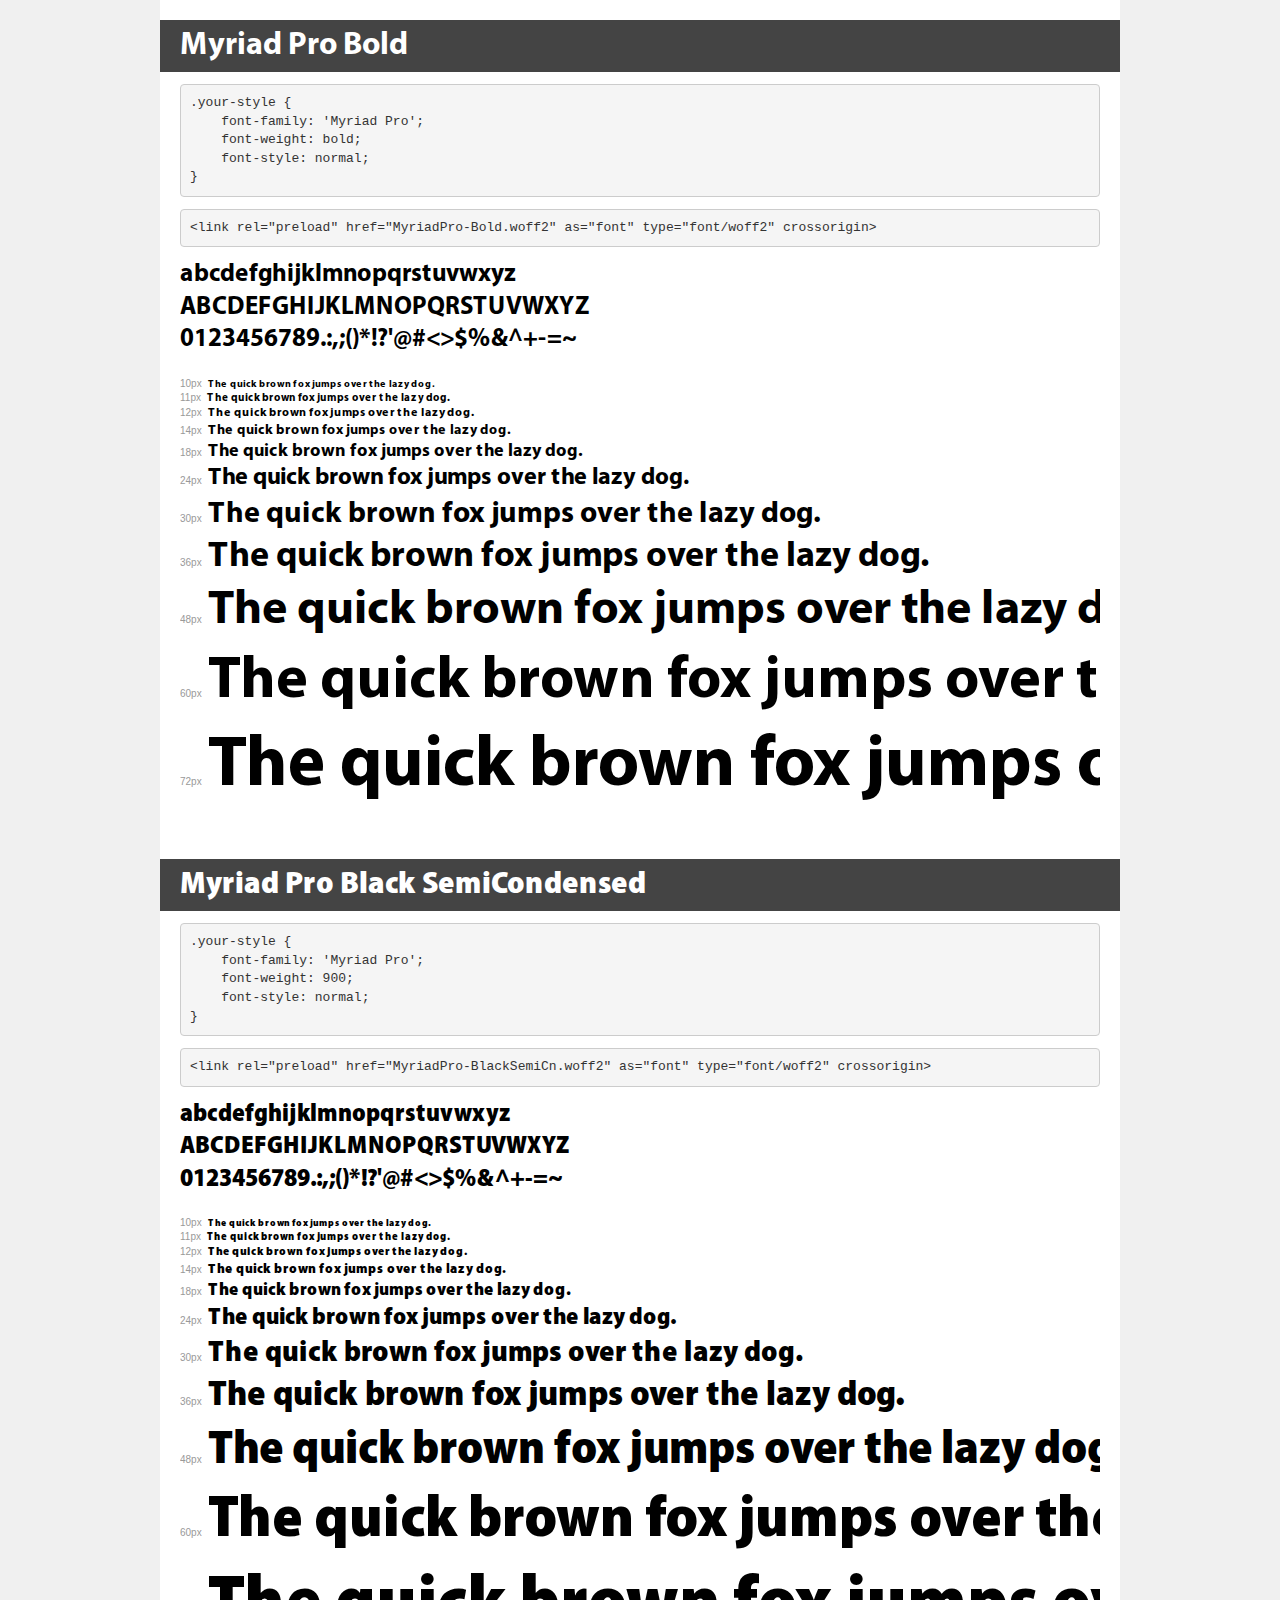
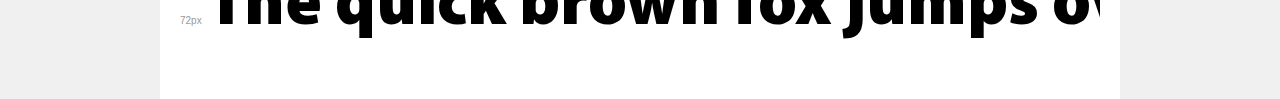
<file: font/demo.html>
<!DOCTYPE html>
<html lang="en">
<head>
    <meta charset="utf-8">
    <meta http-equiv="X-UA-Compatible" content="IE=edge">
    <meta name="viewport" content="width=device-width, initial-scale=1">
    <meta name="robots" content="noindex, noarchive">
    <meta name="format-detection" content="telephone=no">
    <title>Transfonter demo</title>
    <link href="stylesheet.css" rel="stylesheet">
    <style>
        /*
        http://meyerweb.com/eric/tools/css/reset/
        v2.0 | 20110126
        License: none (public domain)
        */
        html, body, div, span, applet, object, iframe,
        h1, h2, h3, h4, h5, h6, p, blockquote, pre,
        a, abbr, acronym, address, big, cite, code,
        del, dfn, em, img, ins, kbd, q, s, samp,
        small, strike, strong, sub, sup, tt, var,
        b, u, i, center,
        dl, dt, dd, ol, ul, li,
        fieldset, form, label, legend,
        table, caption, tbody, tfoot, thead, tr, th, td,
        article, aside, canvas, details, embed,
        figure, figcaption, footer, header, hgroup,
        menu, nav, output, ruby, section, summary,
        time, mark, audio, video {
            margin: 0;
            padding: 0;
            border: 0;
            font-size: 100%;
            font: inherit;
            vertical-align: baseline;
        }
        /* HTML5 display-role reset for older browsers */
        article, aside, details, figcaption, figure,
        footer, header, hgroup, menu, nav, section {
            display: block;
        }
        body {
            line-height: 1;
        }
        ol, ul {
            list-style: none;
        }
        blockquote, q {
            quotes: none;
        }
        blockquote:before, blockquote:after,
        q:before, q:after {
            content: '';
            content: none;
        }
        table {
            border-collapse: collapse;
            border-spacing: 0;
        }
        /* demo styles */
        body {
            background: #f0f0f0;
            color: #000;
        }
        .page {
            background: #fff;
            width: 920px;
            margin: 0 auto;
            padding: 20px 20px 0 20px;
            overflow: hidden;
        }
        .font-container {
            overflow-x: auto;
            overflow-y: hidden;
            margin-bottom: 40px;
            line-height: 1.3;
            white-space: nowrap;
            padding-bottom: 5px;
        }
        h1 {
            position: relative;
            background: #444;
            font-size: 32px;
            color: #fff;
            padding: 10px 20px;
            margin: 0 -20px 12px -20px;
        }
        .letters {
            font-size: 25px;
            margin-bottom: 20px;
        }
        .s10:before {
            content: '10px';
        }
        .s11:before {
            content: '11px';
        }
        .s12:before {
            content: '12px';
        }
        .s14:before {
            content: '14px';
        }
        .s18:before {
            content: '18px';
        }
        .s24:before {
            content: '24px';
        }
        .s30:before {
            content: '30px';
        }
        .s36:before {
            content: '36px';
        }
        .s48:before {
            content: '48px';
        }
        .s60:before {
            content: '60px';
        }
        .s72:before {
            content: '72px';
        }
        .s10:before, .s11:before, .s12:before, .s14:before,
        .s18:before, .s24:before, .s30:before, .s36:before,
        .s48:before, .s60:before, .s72:before {
            font-family: Arial, sans-serif;
            font-size: 10px;
            font-weight: normal;
            font-style: normal;
            color: #999;
            padding-right: 6px;
        }
        pre {
            display: block;
            padding: 9px;
            margin: 0 0 12px;
            font-family: Monaco, Menlo, Consolas, "Courier New", monospace;
            font-size: 13px;
            line-height: 1.428571429;
            color: #333;
            font-weight: normal;
            font-style: normal;
            background-color: #f5f5f5;
            border: 1px solid #ccc;
            overflow-x: auto;
            border-radius: 4px;
        }
        /* responsive */
        @media (max-width: 959px) {
            .page {
                width: auto;
                margin: 0;
            }
        }
    </style>
</head>
<body>
<div class="page">
    <div class="demo">
        <h1 style="font-family: 'Myriad Pro'; font-weight: bold; font-style: normal;">Myriad Pro Bold</h1>
        <pre title="Usage">.your-style {
    font-family: 'Myriad Pro';
    font-weight: bold;
    font-style: normal;
}</pre>
        <pre title="Preload (optional)">
&lt;link rel=&quot;preload&quot; href=&quot;MyriadPro-Bold.woff2&quot; as=&quot;font&quot; type=&quot;font/woff2&quot; crossorigin&gt;</pre>
        <div class="font-container" style="font-family: 'Myriad Pro'; font-weight: bold; font-style: normal;">
            <p class="letters">
                abcdefghijklmnopqrstuvwxyz<br>
ABCDEFGHIJKLMNOPQRSTUVWXYZ<br>
                0123456789.:,;()*!?'@#&lt;&gt;$%&^+-=~
            </p>
            <p class="s10" style="font-size: 10px;">The quick brown fox jumps over the lazy dog.</p>
            <p class="s11" style="font-size: 11px;">The quick brown fox jumps over the lazy dog.</p>
            <p class="s12" style="font-size: 12px;">The quick brown fox jumps over the lazy dog.</p>
            <p class="s14" style="font-size: 14px;">The quick brown fox jumps over the lazy dog.</p>
            <p class="s18" style="font-size: 18px;">The quick brown fox jumps over the lazy dog.</p>
            <p class="s24" style="font-size: 24px;">The quick brown fox jumps over the lazy dog.</p>
            <p class="s30" style="font-size: 30px;">The quick brown fox jumps over the lazy dog.</p>
            <p class="s36" style="font-size: 36px;">The quick brown fox jumps over the lazy dog.</p>
            <p class="s48" style="font-size: 48px;">The quick brown fox jumps over the lazy dog.</p>
            <p class="s60" style="font-size: 60px;">The quick brown fox jumps over the lazy dog.</p>
            <p class="s72" style="font-size: 72px;">The quick brown fox jumps over the lazy dog.</p>
        </div>
    </div>

    <div class="demo">
        <h1 style="font-family: 'Myriad Pro'; font-weight: 900; font-style: normal;">Myriad Pro Black SemiCondensed</h1>
        <pre title="Usage">.your-style {
    font-family: 'Myriad Pro';
    font-weight: 900;
    font-style: normal;
}</pre>
        <pre title="Preload (optional)">
&lt;link rel=&quot;preload&quot; href=&quot;MyriadPro-BlackSemiCn.woff2&quot; as=&quot;font&quot; type=&quot;font/woff2&quot; crossorigin&gt;</pre>
        <div class="font-container" style="font-family: 'Myriad Pro'; font-weight: 900; font-style: normal;">
            <p class="letters">
                abcdefghijklmnopqrstuvwxyz<br>
ABCDEFGHIJKLMNOPQRSTUVWXYZ<br>
                0123456789.:,;()*!?'@#&lt;&gt;$%&^+-=~
            </p>
            <p class="s10" style="font-size: 10px;">The quick brown fox jumps over the lazy dog.</p>
            <p class="s11" style="font-size: 11px;">The quick brown fox jumps over the lazy dog.</p>
            <p class="s12" style="font-size: 12px;">The quick brown fox jumps over the lazy dog.</p>
            <p class="s14" style="font-size: 14px;">The quick brown fox jumps over the lazy dog.</p>
            <p class="s18" style="font-size: 18px;">The quick brown fox jumps over the lazy dog.</p>
            <p class="s24" style="font-size: 24px;">The quick brown fox jumps over the lazy dog.</p>
            <p class="s30" style="font-size: 30px;">The quick brown fox jumps over the lazy dog.</p>
            <p class="s36" style="font-size: 36px;">The quick brown fox jumps over the lazy dog.</p>
            <p class="s48" style="font-size: 48px;">The quick brown fox jumps over the lazy dog.</p>
            <p class="s60" style="font-size: 60px;">The quick brown fox jumps over the lazy dog.</p>
            <p class="s72" style="font-size: 72px;">The quick brown fox jumps over the lazy dog.</p>
        </div>
    </div>

</div>
</body>
</html>
</file>
<file: font/stylesheet.css>
@font-face {
    font-family: 'Myriad Pro';
    src: url('MyriadPro-Bold.eot');
    src: url('MyriadPro-Bold.eot?#iefix') format('embedded-opentype'),
        url('MyriadPro-Bold.woff2') format('woff2'),
        url('MyriadPro-Bold.woff') format('woff'),
        url('MyriadPro-Bold.ttf') format('truetype'),
        url('MyriadPro-Bold.svg#MyriadPro-Bold') format('svg');
    font-weight: bold;
    font-style: normal;
    font-display: swap;
}

@font-face {
    font-family: 'Myriad Pro';
    src: url('MyriadPro-BlackSemiCn.eot');
    src: url('MyriadPro-BlackSemiCn.eot?#iefix') format('embedded-opentype'),
        url('MyriadPro-BlackSemiCn.woff2') format('woff2'),
        url('MyriadPro-BlackSemiCn.woff') format('woff'),
        url('MyriadPro-BlackSemiCn.ttf') format('truetype'),
        url('MyriadPro-BlackSemiCn.svg#MyriadPro-BlackSemiCn') format('svg');
    font-weight: 900;
    font-style: normal;
    font-display: swap;
}
</file>
